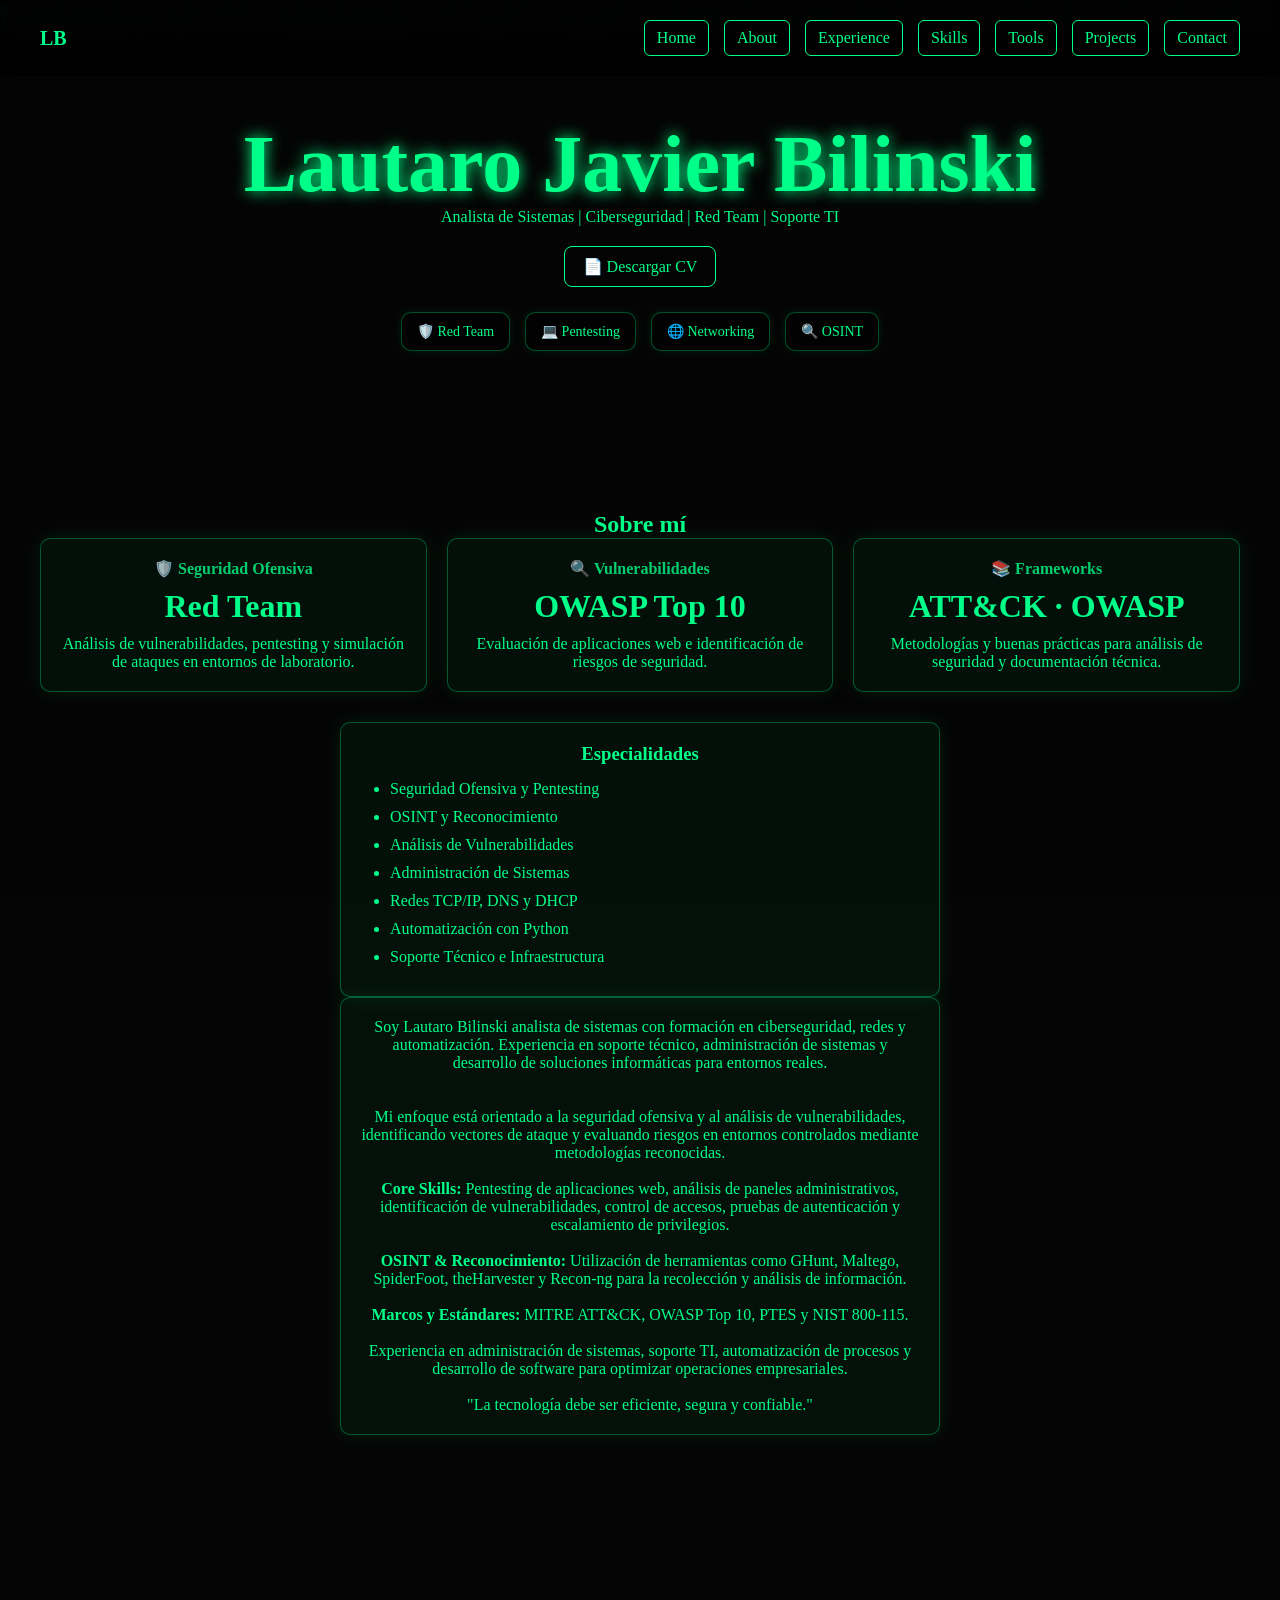
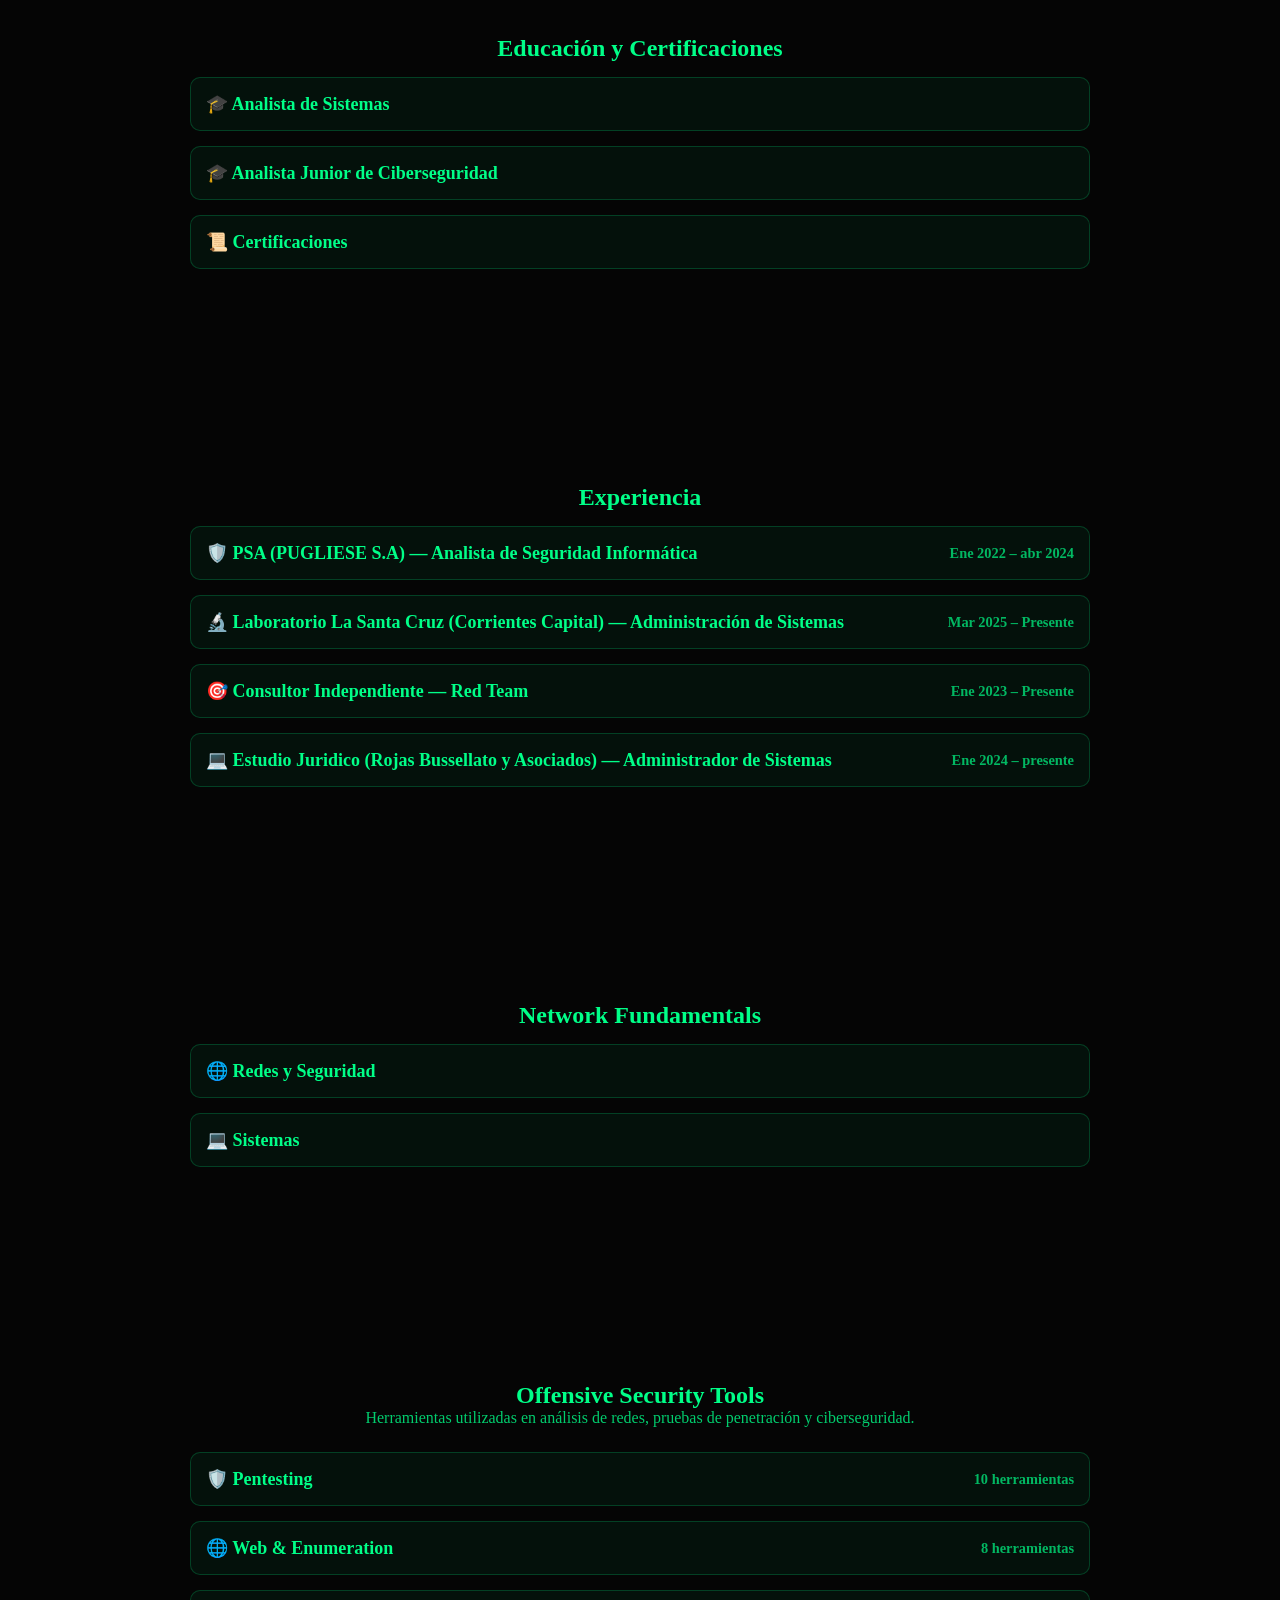
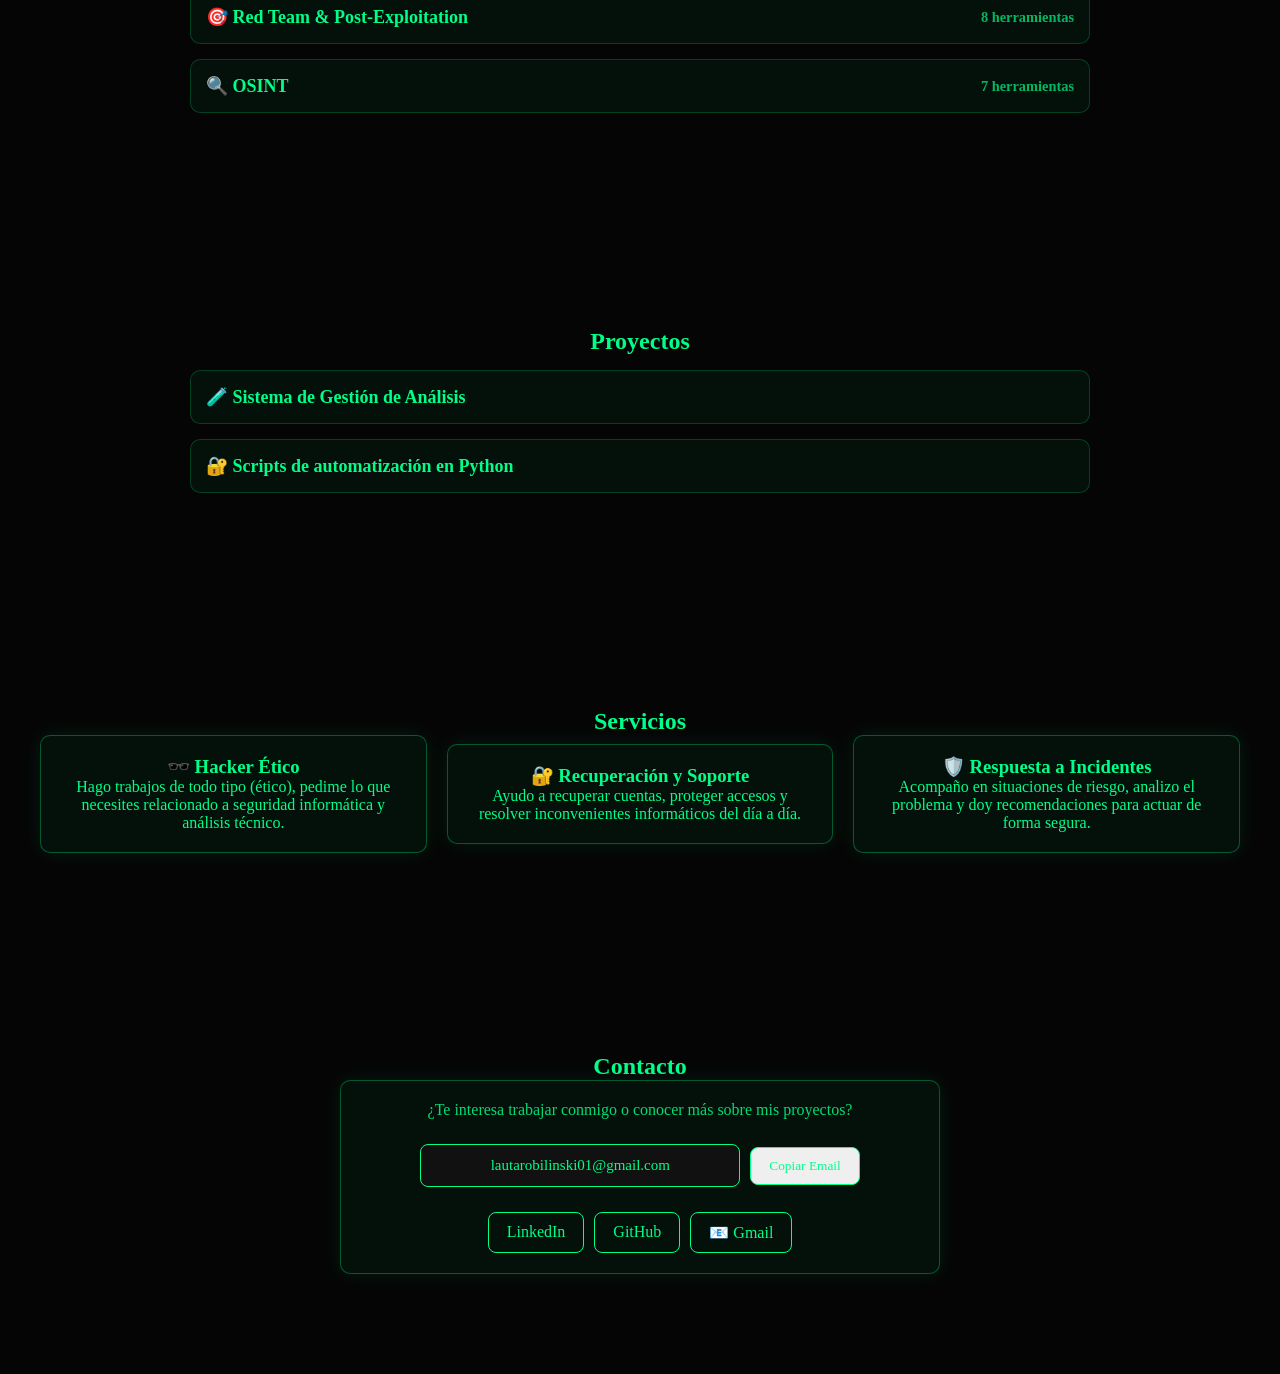
<file: index.html>
<!DOCTYPE html>
<html lang="es">
<head>
<meta charset="UTF-8">
<title>Portfolio | Lautaro</title>
<link rel="stylesheet" href="style.css">
</head>

<body>

<canvas id="matrix"></canvas>

<!-- NAV -->
<nav>
  <div class="logo">LB</div>

  <div class="nav-buttons">
    <a href="#top" class="nav-btn">Home</a>
    <a href="#about" class="nav-btn">About</a>
    <a href="#experience" class="nav-btn">Experience</a>
    <a href="#skills" class="nav-btn">Skills</a>
    <a href="#tools" class="nav-btn">Tools</a>
    <a href="#projects" class="nav-btn">Projects</a>
    <a href="#contact" class="nav-btn">Contact</a>
</div>
</nav>

<!-- HERO -->
<section class="hero">

    <h1 class="glow">Lautaro Javier Bilinski</h1>

    <p>
        Analista de Sistemas | Ciberseguridad | Red Team | Soporte TI
    </p>

    <div class="hero-buttons">

    <a href= "CV-Lautaro_Bilinski-ES.pdf" class="btn">
        📄 Descargar CV
    </a>

</div>

<div class="hero-icons">

    <div class="icon-card">🛡️ Red Team</div>
    <div class="icon-card">💻 Pentesting</div>
    <div class="icon-card">🌐 Networking</div>
    <div class="icon-card">🔍 OSINT</div>

</div>

</section>

<!-- ABOUT -->
<section id="about" class="panel">

    <h2>Sobre mí</h2>

    <div class="about-grid">

        <div class="card3d">
            <h3>🛡️ Seguridad Ofensiva</h3>
            <h1>Red Team</h1>
            <p>
                Análisis de vulnerabilidades, pentesting y simulación de ataques
                en entornos de laboratorio.
            </p>
        </div>
        
        <div class="card3d">
            <h3>🔍 Vulnerabilidades</h3>
            <h1>OWASP Top 10</h1>
            <p>
                Evaluación de aplicaciones web e identificación de riesgos
                de seguridad.
            </p>
        </div>

        <div class="card3d">
            <h3>📚 Frameworks</h3>
            <h1>ATT&CK · OWASP</h1>
            <p>
                Metodologías y buenas prácticas para análisis de seguridad
                y documentación técnica.
            </p>
        </div>

    </div>

    <div class="card3d">

        <h3>Especialidades</h3>

        <ul class="list">
            <li>Seguridad Ofensiva y Pentesting</li>
            <li>OSINT y Reconocimiento</li>
            <li>Análisis de Vulnerabilidades</li>
            <li>Administración de Sistemas</li>
            <li>Redes TCP/IP, DNS y DHCP</li>
            <li>Automatización con Python</li>
            <li>Soporte Técnico e Infraestructura</li>
        </ul>

    </div>

    <div class="card3d">

        <p>
            Soy Lautaro Bilinski analista de sistemas con formación en ciberseguridad, redes y
            automatización. Experiencia en soporte técnico, administración
            de sistemas y desarrollo de soluciones informáticas para
            entornos reales. 
        </p>

        <br>

        <p>
            <br>

<p>
    Mi enfoque está orientado a la seguridad ofensiva y al análisis
    de vulnerabilidades, identificando vectores de ataque y evaluando
    riesgos en entornos controlados mediante metodologías reconocidas.
</p>

<br>

<p>
    <strong>Core Skills:</strong> Pentesting de aplicaciones web,
    análisis de paneles administrativos, identificación de vulnerabilidades,
    control de accesos, pruebas de autenticación y escalamiento de privilegios.
</p>

<br>

<p>
    <strong>OSINT & Reconocimiento:</strong> Utilización de herramientas
    como GHunt, Maltego, SpiderFoot, theHarvester y Recon-ng para la
    recolección y análisis de información.
</p>

<br>

<p>
    <strong>Marcos y Estándares:</strong> MITRE ATT&CK, OWASP Top 10,
    PTES y NIST 800-115.
</p>
        </p>

        <br>

        <p>
            Experiencia en administración de sistemas, soporte TI,
            automatización de procesos y desarrollo de software para
            optimizar operaciones empresariales.
        </p>

        <br>

        <p>
            "La tecnología debe ser eficiente, segura y confiable."
        </p>

    </div>

</section>

<section id="certs" class="panel">

<h2>Educación y Certificaciones</h2>

<details class="accordion">
<summary>🎓 Analista de Sistemas</summary>

<p>
Título en trámite.
</p>

</details>

<details class="accordion">

    <summary>
        🎓 Analista Junior de Ciberseguridad
    </summary>

    <div class="cert-content">

        <a href="https://www.credly.com/badges/f0193689-8d96-4527-9c23-21078b5a5416/public_url" target="_blank" class="btn">
            📄 Ver credencial
        </a>

    </div>

</details>

<details class="accordion">

    <summary>📜 Certificaciones</summary>

    <div class="cert-content">

        <div class="cert-item">
            <p>🛡️ Fortinet Certified Associate in Cybersecurity ( ID: 5312692442LJ)</p>
            <a href="https://training.fortinet.com/admin/tool/certificate/index.php" target="_blank" class="btn">📄 Ver credencial</a>
        </div>

        <div class="cert-item">
            <p>🐍 Python Essentials 1 (Cisco Networking Academy)</p>
            <a href="https://www.credly.com/badges/30631e37-1207-495c-8118-1a6591f777f4/public_url" target="_blank" class="btn">📄 Ver credencial</a>
        </div>

        <div class="cert-item">
            <p>🏛️ Introduction to Critical Infrastructure Protection (OPSWAT)</p>
            <a href="https://www.credly.com/badges/32dda7a8-7491-46f0-9a66-6eff7e6b6077/public_url" target="_blank" class="btn">📄 Ver credencial</a>
        </div>

        <div class="cert-item">
            <p>🔐 Introduction to Cybersecurity (Cisco Networking Academy)</p>
            <a href="https://www.credly.com/badges/ed931924-3d23-412a-b784-e0b18cd1a782/public_url" target="_blank" class="btn">📄 Ver credencial</a>
        </div>

        <div class="cert-item">
            <p>🖥️ Google Cybersecurity Professional Certificate</p>
            <a href="https://www.coursera.org/account/accomplishments/professional-cert/IFSWPZWG1YXZ" target="_blank" class="btn">📄 Ver credencial</a>
        </div>

        <div class="cert-item">
            <p>🖥️ Google IT Support Professional Certificate (v3)</p>
            <a href="https://www.credly.com/badges/8a595fd1-717d-43f0-8d80-0cd7e4c740c1/public_url" target="_blank" class="btn">📄 Ver credencial</a>
        </div>

    </div>

</details>

</section>

<!-- EXPERIENCE -->
<section id="experience" class="panel">

    <h2>Experiencia</h2>

    <details class="accordion">

        <summary>
            🛡️ PSA (PUGLIESE S.A) — Analista de Seguridad Informática
            <span class="date">Ene 2022 – abr 2024</span>
        </summary>

        <ul class="list">
            <li>Gestión de riesgos tecnológicos institucionales.</li>
            <li>Diseño de políticas de ciberseguridad basadas en NIST 800-115 y CIS Controls.</li>
            <li>Implementación de estrategias de ciberresiliencia.</li>
        </ul>

    </details>

    <details class="accordion">

        <summary>
           🔬 Laboratorio La Santa Cruz (Corrientes Capital) — Administración de Sistemas
        <span class="date">Mar 2025 – Presente</span>
    </summary>

    <ul class="list">
        <li>Desarrollo e implementación de un sistema de gestión de análisis clínicos adaptados a las necesidades operativas del laboratorio.</li>
        <li>Administración, mantenimiento y optimización de la infraestructura informática.</li>
        <li>Soporte técnico a usuarios y resolución de incidencias de hardware y software.</li>
        <li>Automatización de procesos internos mediante herramientas y soluciones desarrolladas a medida.</li>
        <li>Gestión, actualización y mejora continua de sistemas utilizados por la organización.</li>
        <li>Análisis de requerimientos y desarrollo de soluciones para optimizar procesos administrativos y operativos.</li>
    </ul>

</details>
    <details class="accordion">

        <summary>
            🎯 Consultor Independiente — Red Team
            <span class="date">Ene 2023 – Presente</span>
        </summary>

        <ul class="list">
            <li>Pentesting y ejercicios Red Team alineados a MITRE ATT&CK y PTES.</li>
            <li>Evaluación de aplicaciones web bajo metodologías OWASP Top 10.</li>
            <li>Elaboración de reportes técnicos y ejecutivos con recomendaciones priorizadas.</li>
        </ul>

    </details>

    <details class="accordion">

        <summary>
            💻 Estudio Juridico (Rojas Bussellato y Asociados) — Administrador de Sistemas
            <span class="date">Ene 2024 – presente</span>
        </summary>

        <ul class="list">
            <li>Monitoreo y soporte de infraestructura tecnológica.</li>
            <li>Administración de sistemas Windows.</li>
            <li>Gestión de incidentes de seguridad y tareas de hardening.</li>
        </ul>

    </details>

</section>

<!-- SKILLS -->
<section id="skills" class="panel">

<h2>Network Fundamentals</h2>

<details class="accordion">

<summary>🌐 Redes y Seguridad</summary>

<ul class="list">
<li>TCP/IP y Modelo OSI</li>
        <li>DNS, DHCP y NAT</li>
        <li>Routing y Switching</li>
        <li>Subnetting y VLANs</li>
        <li>IPv4 e IPv6</li>
        <li>Protocolos HTTP, HTTPS, FTP y SSH</li>
        <li>Análisis de tráfico de red</li>
        <li>Wireshark</li>
        <li>Resolución de incidencias de conectividad</li>
        <li>Administración básica de infraestructura de red</li>
</ul>

</details>

<details class="accordion">

<summary>💻 Sistemas</summary>

<ul class="list">
<li>Windows</li>
        <li>Linux</li>
        <li>Windows Server</li>
        <li>Ubuntu / Debian</li>
        <li>Instalación y configuración de SO</li>
        <li>Mantenimiento de sistemas</li>
        <li>Gestión de usuarios y permisos</li>
    </ul>

</details>

</section>

<section id="tools" class="panel">

    <h2>Offensive Security Tools</h2>

    <p class="subtitle-small">
        Herramientas utilizadas en análisis de redes, pruebas de penetración y ciberseguridad.
    </p>

    <details class="accordion">

        <summary>🛡️ Pentesting <span class="date">10 herramientas</span></summary>

        <div class="skills-grid">
            <div class="skill-card">Burp Suite</div>
            <div class="skill-card">OWASP ZAP</div>
            <div class="skill-card">Nmap</div>
            <div class="skill-card">SQLMap</div>
            <div class="skill-card">Nikto</div>
            <div class="skill-card">Metasploit</div>
            <div class="skill-card">Hydra</div>
            <div class="skill-card">John The Ripper</div>
            <div class="skill-card">Hashcat</div>
            <div class="skill-card">Aircrack-ng</div>
        </div>

    </details>

    <details class="accordion">

        <summary>🌐 Web & Enumeration <span class="date">8 herramientas</span></summary>

        <div class="skills-grid">
            <div class="skill-card">FFUF</div>
            <div class="skill-card">Gobuster</div>
            <div class="skill-card">Dirsearch</div>
            <div class="skill-card">WFuzz</div>
            <div class="skill-card">WhatWeb</div>
            <div class="skill-card">Sublist3r</div>
            <div class="skill-card">Amass</div>
            <div class="skill-card">WPScan</div>
        </div>

    </details>

    <details class="accordion">

        <summary>🎯 Red Team & Post-Exploitation <span class="date">8 herramientas</span></summary>

        <div class="skills-grid">
            <div class="skill-card">Sliver</div>
            <div class="skill-card">BloodHound</div>
            <div class="skill-card">SharpHound</div>
            <div class="skill-card">Mimikatz</div>
            <div class="skill-card">CrackMapExec</div>
            <div class="skill-card">Responder</div>
            <div class="skill-card">Evil-WinRM</div>
            <div class="skill-card">Empire</div>
        </div>

    </details>

    <details class="accordion">

        <summary>🔍 OSINT <span class="date">7 herramientas</span></summary>

        <div class="skills-grid">
            <div class="skill-card">GHunt</div>
            <div class="skill-card">Osintgram</div>
            <div class="skill-card">Maltego</div>
            <div class="skill-card">SpiderFoot</div>
            <div class="skill-card">theHarvester</div>
            <div class="skill-card">Recon-ng</div>
            <div class="skill-card">Shodan</div>
        </div>

    </details>

</section>

<!-- PROJECTS -->
<section id="projects" class="panel">

    <h2>Proyectos</h2>

    <details class="accordion">

        <summary>🧪 Sistema de Gestión de Análisis </summary>

        <p>
            <p>
    Sistema desarrollado para la gestión de presupuestos en laboratorios, permitiendo la carga, cálculo y administración de estudios clínicos,
    optimizando la integración con obras sociales y mejorando los procesos de cotización y facturación interna.
</p>
        </p>

        <div class="hero-buttons">
    <a href="capturas.html" class="btn">
        📸 Ver capturas
    </a>
</div>

    </details>

    

   <details class="accordion">

    <summary>🔐 Scripts de automatización en Python</summary>

    <div class="project-content">

        <p>
            Desarrollo de scripts en Python para automatización de tareas de seguridad ofensiva, enumeración y análisis de vulnerabilidades en entornos controlados.
        </p>

        <ul class="list">
            
            <li>Escaner de redes y puertos</li>
            <li>Enumeración de servicios web</li>
            <li>Pruebas de fuerza bruta y autenticación</li>
            <li>Análisis de tráfico de red</li>
        </ul>

        <div class="hero-buttons">

            <a href="https://github.com/lautarobilinski24-fix"
               target="_blank"
               class="btn">
               📂 Ver repositorios GitHub
            </a>

        </div>

    </div>

</details>

</section>
<section id="services" class="panel">

    <h2>Servicios</h2>

    <div class="services-grid">

        <div class="card3d service-card">
            <h3>🕶️ Hacker Ético</h3>
            <p>
                Hago trabajos de todo tipo (ético), pedime lo que necesites relacionado a seguridad informática y análisis técnico.
            </p>
        </div>

        <div class="card3d service-card">
            <h3>🔐 Recuperación y Soporte</h3>
            <p>
                Ayudo a recuperar cuentas, proteger accesos y resolver inconvenientes informáticos del día a día.
            </p>
        </div>

        <div class="card3d service-card">
            <h3>🛡️ Respuesta a Incidentes</h3>
            <p>
                Acompaño en situaciones de riesgo, analizo el problema y doy recomendaciones para actuar de forma segura.
            </p>
        </div>

    </div>

</section>  

<!-- CONTACT -->
<section id="contact" class="panel">

    <h2>Contacto</h2>

    <div class="card3d">

        <p class="contact-text">
            ¿Te interesa trabajar conmigo o conocer más sobre mis proyectos?
        </p>

        <div class="email-box">

            <input
                type="text"
                id="email"
                value="lautarobilinski01@gmail.com"
                readonly
            >

            <button class="btn" onclick="copyEmail()">
                Copiar Email
            </button>

        </div>

        <div class="hero-buttons">

            <a
                href="https://www.linkedin.com/in/lautaro-bilinski"
                target="_blank"
                class="btn"
            >
                LinkedIn
            </a>

            <a
                href="https://github.com/lautarobilinski24-fix"
                target="_blank"
                class="btn"
            >
                GitHub
            </a>

           <a href="#" id="gmailBtn" class="btn">
              📧 Gmail
          </a>



        </div>

    </div>

</section>

<script src="script.js"></script>
</body>
</html>
</file>
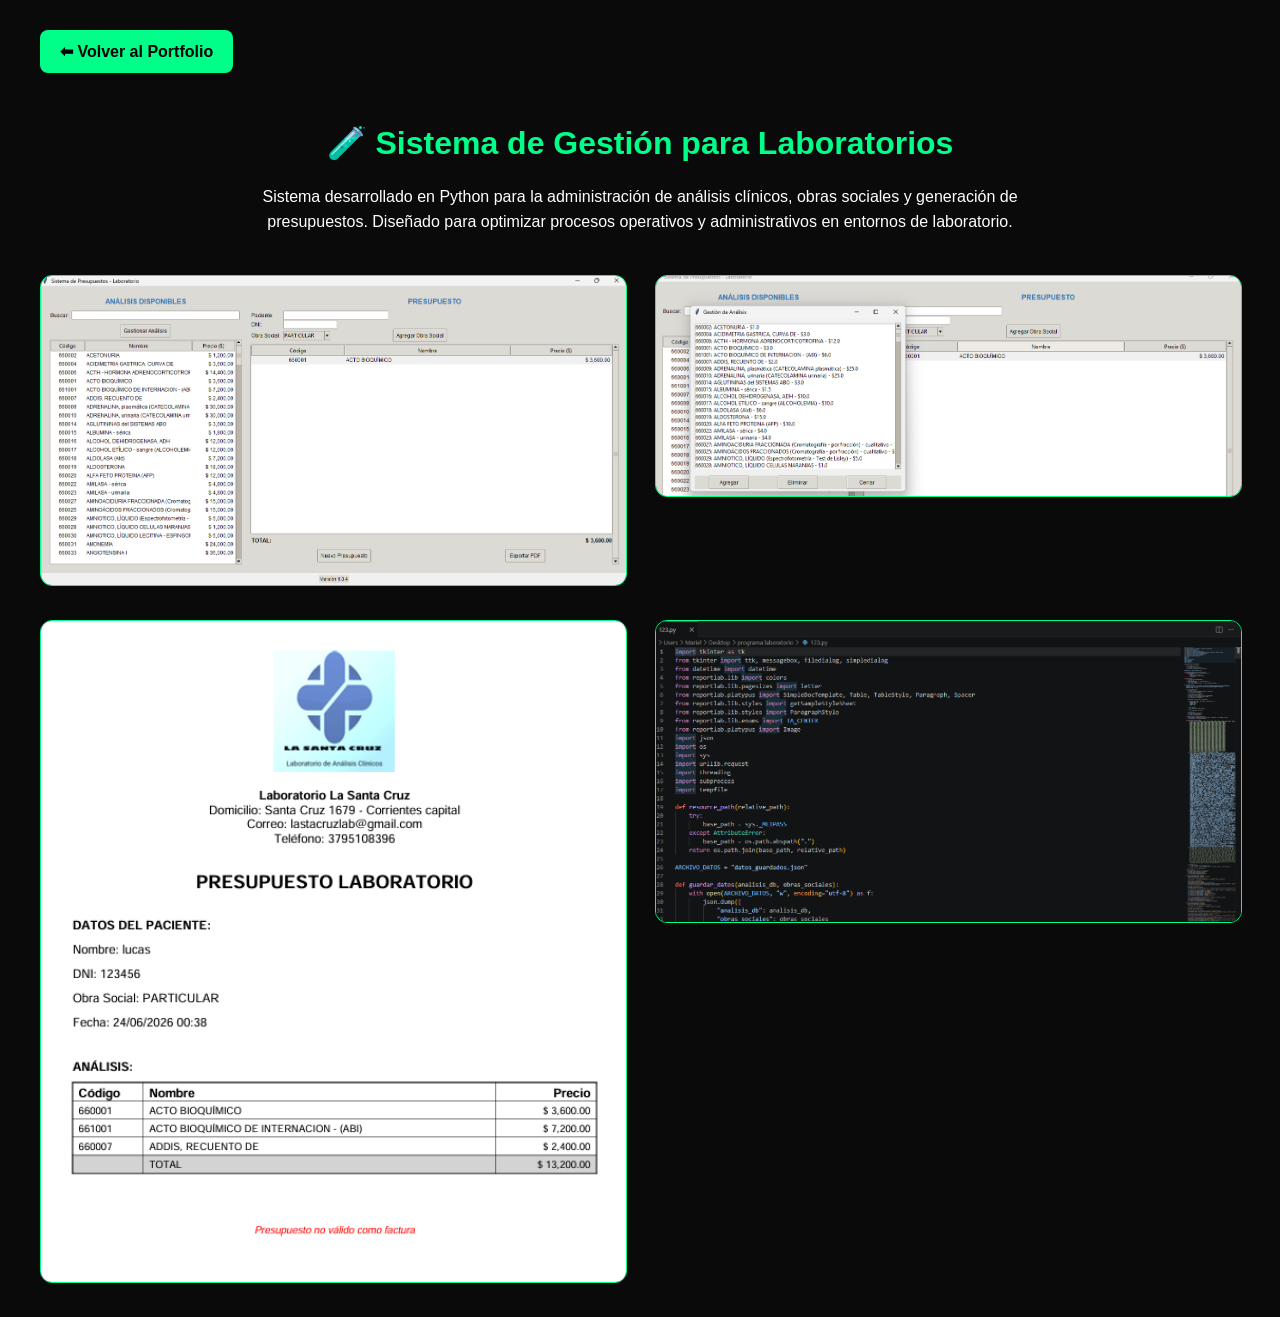
<file: capturas.html>
<!DOCTYPE html>
<html lang="es">
<head>
<meta charset="UTF-8">
<meta name="viewport" content="width=device-width, initial-scale=1.0">

<title>Sistema de Gestión para Laboratorios</title>

<style>

body{
    background:#0a0a0a;
    color:white;
    font-family:Arial, sans-serif;
    margin:0;
    padding:30px;
}

.container{
    max-width:1200px;
    margin:auto;
}

h1{
    color:#00ff88;
    text-align:center;
}

.description{
    text-align:center;
    max-width:800px;
    margin:20px auto 40px;
    line-height:1.6;
}

.gallery{
    display:grid;
    grid-template-columns:repeat(auto-fit,minmax(450px,1fr));
    gap:30px;
    margin-top:30px;
}

.gallery img{
    width:100%;
    border-radius:12px;
    border:1px solid #00ff88;
    cursor:pointer;
    transition:0.3s;
}

.gallery img:hover{
    transform:scale(1.02);
}

.btn{
    display:inline-block;
    margin-bottom:30px;
    padding:12px 20px;
    background:#00ff88;
    color:black;
    text-decoration:none;
    border-radius:8px;
    font-weight:bold;
}

.btn:hover{
    opacity:.9;
}

</style>

</head>

<body>

<div class="container">

<a href="index.html" class="btn">⬅ Volver al Portfolio</a>

<h1>🧪 Sistema de Gestión para Laboratorios</h1>

<p class="description">
Sistema desarrollado en Python para la administración de análisis clínicos,
obras sociales y generación de presupuestos. Diseñado para optimizar procesos
operativos y administrativos en entornos de laboratorio.
</p>

<div class="gallery">

    <a href="captura1.png" target="_blank">
        <img src="captura1.png" alt="Dashboard">
    </a>

    <a href="captura2.png" target="_blank">
        <img src="captura2.png" alt="Gestión de análisis">
    </a>

    <a href="captura3.png" target="_blank">
        <img src="captura3.png" alt="Presupuestos">
    </a>

    <a href="captura4.png" target="_blank">
        <img src="captura4.png" alt="Código Python">
    </a>

</div>
</file>
<file: style.css>
*{
margin:0;
padding:0;
box-sizing:border-box;
font-family:Segoe UI;
}

body{
background:#050505;
color:#00ff88;
overflow-x:hidden;
}

/* MATRIX SUAVE */
#matrix{
position:fixed;
top:0;
left:0;
width:100%;
height:100%;
z-index:-2;
opacity:0.18;
}

/* NAV */
nav{
display:flex;
justify-content:space-between;
align-items:center;
padding:20px 40px;
background:rgba(0,0,0,0.7);
backdrop-filter:blur(10px);
position:fixed;
width:100%;
top:0;
z-index:1000;
}

.logo{
font-weight:bold;
font-size:20px;
color:#00ff88;
}

.nav-buttons{
display:flex;
gap:15px;
}

.nav-btn{
color:#00ff88;
text-decoration:none;
padding:8px 12px;
border:1px solid #00ff88;
border-radius:6px;
transition:0.3s;
}

.nav-btn:hover{
background:#00ff88;
color:black;
transform:translateY(-2px);
}

/* HERO */
.hero{
min-height:auto;
display:flex;
flex-direction:column;
justify-content:flex-start;
align-items:center;
text-align:center;
padding:120px 20px 60px;
}

.glow{
font-size:clamp(2.2rem,8vw,5rem);
line-height:1.1;
text-shadow:0 0 15px #00ff88;
max-width:95%;
margin:auto;
word-wrap:break-word;
}

/* BOTONES */
.hero-buttons{
margin-top:20px;
display:flex;
flex-wrap:wrap;
gap:10px;
justify-content:center;
}

.btn{
padding:10px 18px;
border:1px solid #00ff88;
color:#00ff88;
text-decoration:none;
border-radius:8px;
transition:0.3s;
}

.btn:hover{
background:#00ff88;
color:black;
transform:translateY(-3px);
}

/* PANELS */
.panel{
padding:100px 20px;
text-align:center;
}

/* CARDS 3D */
.card3d{
background:rgba(0,255,136,0.05);
border:1px solid rgba(0,255,136,0.3);
padding:20px;
margin:auto;
max-width:600px;
border-radius:10px;
transition:0.3s;
box-shadow:0 0 20px rgba(0,255,136,0.1);
}

.card3d:hover{
transform:translateY(-8px) rotateX(3deg);
}

/* SKILLS */
.skills-grid{
display:grid;
grid-template-columns:repeat(auto-fit,minmax(120px,1fr));
gap:10px;
max-width:600px;
margin:auto;
margin-top:20px;
}

.skill-card{
border:1px solid #00ff88;
padding:10px;
border-radius:8px;
transition:0.3s;
}

.skill-card:hover{
background:#00ff88;
color:black;
transform:scale(1.05);
}

/* SMALL BUTTON */
.small-btn{
margin-top:15px;
padding:6px 12px;
background:transparent;
border:1px solid #00ff88;
color:#00ff88;
cursor:pointer;
border-radius:6px;
}

.small-btn:hover{
background:#00ff88;
color:black;
}

/* RESPONSIVE */
@media(max-width:768px){
.glow{font-size:2.3rem;}
nav{flex-direction:column;gap:10px;}
}

.accordion{
background:rgba(0,255,136,0.05);
border:1px solid rgba(0,255,136,0.2);
padding:15px;
margin:15px auto;
max-width:900px;
border-radius:10px;
}

.accordion summary{
cursor:pointer;
font-size:18px;
font-weight:bold;
color:#00ff88;
}

.list{
margin-top:15px;
text-align:left;
max-width:500px;
margin-left:auto;
margin-right:auto;
}

.list li{
margin-bottom:10px;
}

.timeline{
max-width:900px;
margin:auto;
}

.timeline-item{
border-left:3px solid #00ff88;
padding-left:20px;
margin-bottom:30px;
text-align:left;
}

.subtitle-small{
opacity:.8;
margin-bottom:25px;
}

.contact-text{
    margin-bottom:20px;
    opacity:.85;
}

.email-box{
    display:flex;
    justify-content:center;
    align-items:center;
    gap:10px;
    margin:25px 0;
    flex-wrap:wrap;
}

.email-box input{
    width:320px;
    padding:12px;
    background:#111;
    border:1px solid #00ff88;
    border-radius:8px;
    color:#00ff88;
    text-align:center;
    font-size:15px;
}

.email-box input:focus{
    outline:none;
    box-shadow:0 0 10px rgba(0,255,136,.4);
}

.date{
    float:right;
    opacity:.7;
    font-size:.9rem;
}

.accordion summary{
    display:flex;
    justify-content:space-between;
    align-items:center;
    gap:20px;
    list-style:none;
}

.accordion summary::-webkit-details-marker{
    display:none;
}

.about-grid{
    display:grid;
    grid-template-columns:repeat(auto-fit,minmax(250px,1fr));
    gap:20px;
    max-width:1200px;
    margin:0 auto 30px auto;
}

.about-grid .card3d h1{
    font-size:2rem;
    color:#00ff88;
    margin:10px 0;
}

.about-grid .card3d h3{
    font-size:1rem;
    opacity:.8;
}

.about-grid .card3d{
    text-align:center;
}

.services-grid{
    display:grid;
    grid-template-columns:repeat(auto-fit,minmax(250px,1fr));
    gap:20px;
    max-width:1200px;
    margin:0 auto;
}

.service-card{
    transition:0.3s;
}

.service-card:hover{
    transform:translateY(-8px) scale(1.02);
    box-shadow:0 0 25px rgba(0,255,136,0.25);
}

/* HERO ICONS */
.hero-icons{
    display:flex;
    justify-content:center;
    gap:15px;
    flex-wrap:wrap;
    margin-top:25px;
}

.icon-card{
    padding:10px 15px;
    border:1px solid rgba(0,255,136,0.3);
    border-radius:10px;
    color:#00ff88;
    font-size:14px;
    background:rgba(0,0,0,0.3);
    box-shadow:0 0 10px rgba(0,255,136,0.1);
    transition:0.3s;
}

.icon-card:hover{
    transform:translateY(-3px);
    box-shadow:0 0 20px rgba(0,255,136,0.3);
}

.project-content{
    display:flex;
    flex-direction:column;
    gap:15px;
    padding-top:10px;
}

.project-content p{
    opacity:0.9;
    line-height:1.5;
}

/* CERTIFICACIONES FIX */
.cert-content{
    display:flex;
    flex-direction:column;
    gap:18px;
}

.cert-item{
    display:flex;
    justify-content:space-between;
    align-items:center;
    gap:15px;
    padding:12px 14px;
    border:1px solid rgba(0,255,136,0.2);
    border-radius:10px;
    background:rgba(0,0,0,0.25);
    flex-wrap:wrap;
}

.cert-item p{
    margin:0;
    flex:1;
    min-width:220px;
    color:#fff;
    opacity:0.9;
}

.cert-item .btn{
    white-space:nowrap;
}

.cert-item:hover{
    box-shadow:0 0 15px rgba(0,255,136,0.15);
    transform:translateY(-2px);
    transition:0.3s;
}

/* ===== RESPONSIVE MOBILE ===== */

@media screen and (max-width:768px){

    nav{
        flex-direction:column;
        padding:15px;
        gap:10px;
    }

    .nav-buttons{
        flex-wrap:wrap;
        justify-content:center;
    }

    .hero{
        min-height:100vh;
        padding:120px 15px 40px;
    }

    .glow{
        font-size:2.3rem;
    }

    .hero p{
        width:100%;
        max-width:100%;
        font-size:.95rem;
    }

    .hero-buttons{
        flex-direction:column;
        width:100%;
        align-items:center;
    }

    .hero-buttons .btn{
        width:220px;
        text-align:center;
    }

    .about-grid,
    .services-grid{
        grid-template-columns:1fr;
    }

    .email-box{
        flex-direction:column;
    }

    .email-box input{
        width:100%;
        max-width:320px;
    }

    .date{
        float:none;
        display:block;
        margin-top:5px;
    }

    .cert-item{
        flex-direction:column;
        align-items:flex-start;
    }
}

/* ===== TABLETS ===== */

@media screen and (min-width:769px) and (max-width:1024px){

    .glow{
        font-size:4rem;
    }

    .about-grid,
    .services-grid{
        grid-template-columns:repeat(2,1fr);
    }
}
/* ===== MONITORES GRANDES ===== */

@media screen and (min-width:1400px){

    .hero h1{
        font-size:7rem;
    }

    .hero p{
        max-width:900px;
    }
}

img,
canvas{
    max-width:100%;
    height:auto;
}

html{
    overflow-x:hidden;
}

body{
    overflow-x:hidden;
}

@media(max-width:768px){

    .hero{
        min-height:auto;
        padding-top:140px;
        padding-bottom:40px;
    }

    .glow{
        font-size:2.8rem;
        margin-bottom:20px;
    }

    .hero-buttons{
        margin-top:15px;
    }

    .hero-icons{
        margin-top:20px;
    }

    @media(max-width:768px){

    .hero{
        min-height:auto;
        padding-top:90px;
        padding-bottom:30px;
    }

    .glow{
        font-size:2.2rem;
    }
}
</file>
